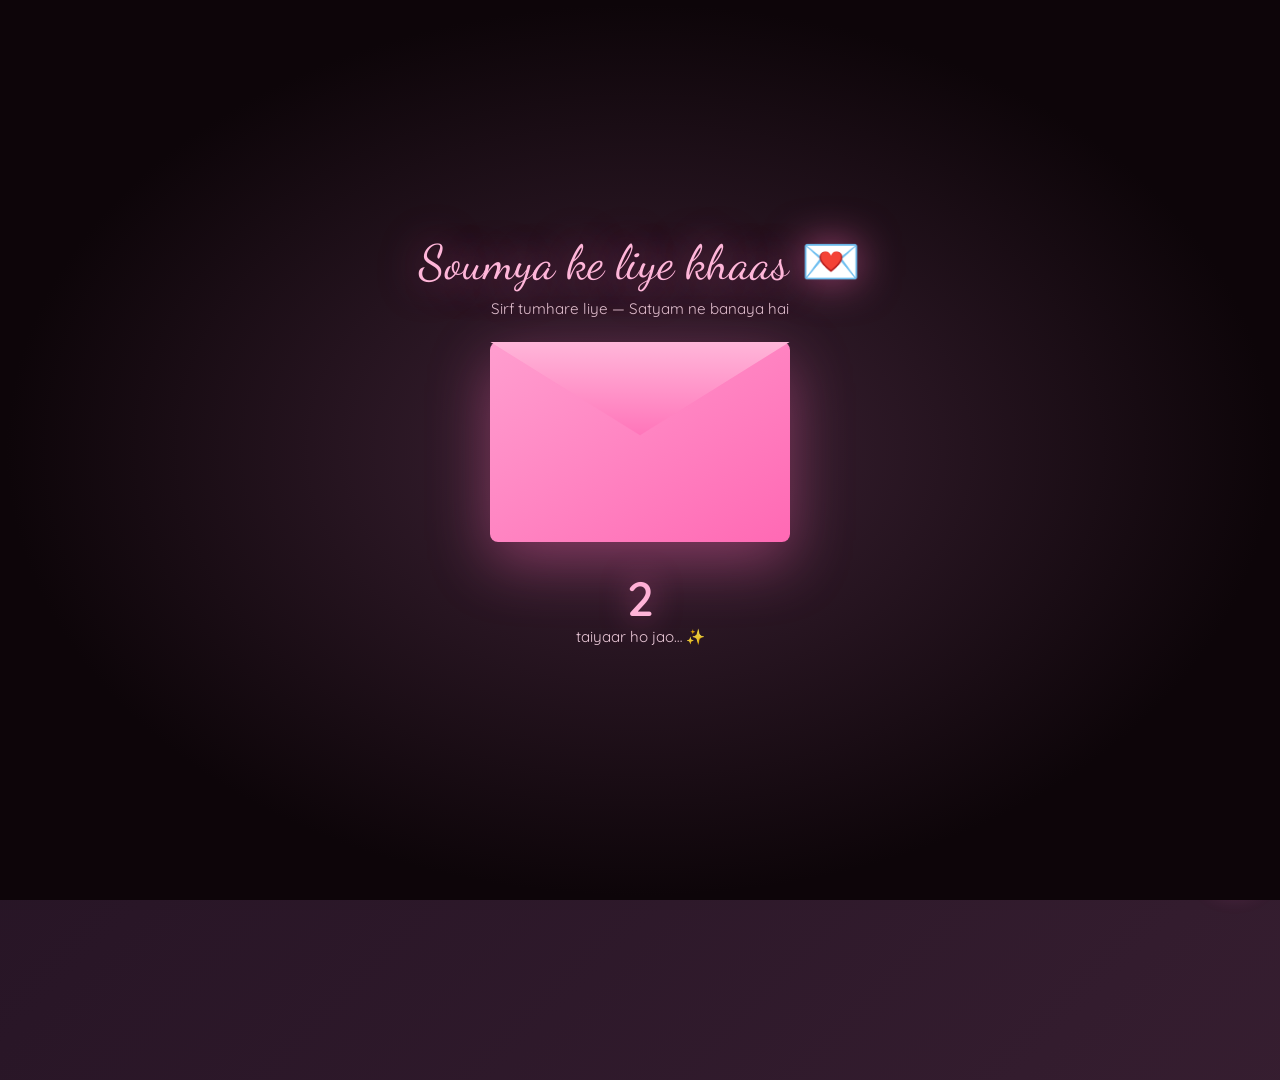
<file: index.html>
<!DOCTYPE html>
<html lang="en">
<head>
    <meta charset="UTF-8">
    <meta name="viewport" content="width=device-width, initial-scale=1.0">
    <title>For Soumya — Happy Birthday</title>
    <script src="https://cdnjs.cloudflare.com/ajax/libs/gsap/3.12.2/gsap.min.js"></script>
    <link rel="preconnect" href="https://fonts.googleapis.com">
    <link rel="preconnect" href="https://fonts.gstatic.com" crossorigin>
    <link href="https://fonts.googleapis.com/css2?family=Dancing+Script:wght@700&family=Quicksand:wght@400;600&display=swap" rel="stylesheet">
    <link rel="stylesheet" href="style.css">
    <link rel="stylesheet" href="media.css">
    <link rel="stylesheet" href="music.css">
</head>
<body>
    <div id="intro-gate" class="intro-gate">
        <div class="envelope-scene">
            <p class="intro-title">Soumya ke liye khaas 💌</p>
            <p class="intro-sub">Sirf tumhare liye — Satyam ne banaya hai</p>
            <div class="envelope" role="button" tabindex="0" aria-label="Open envelope">
                <div class="envelope-body"></div>
                <div class="envelope-flap"></div>
                <div class="letter-peek">
                    Happy Birthday<br>
                    Bagar Billi 🎂
                </div>
            </div>
            <div class="intro-countdown" aria-live="polite">
                <span class="intro-countdown-num">3</span>
                <p class="intro-countdown-text">sec mein khul raha hai…</p>
            </div>
            <button type="button" class="open-surprise-btn" hidden>Kholo apna surprise ✨</button>
        </div>
    </div>

    <canvas id="particle-canvas" aria-hidden="true"></canvas>
    <div class="photo-orbit" aria-hidden="true"></div>
    <div class="cursor"></div>

    <div class="container">
        <p class="eyebrow">Satyam → Soumya</p>
        <h1>Happy Birthday Soumya 💗</h1>
        <div class="hero-preview photo-frame hero-main">
            <img src="assets/images/img06.jpg" alt="Soumya — bagar billi" class="hero-feature">
        </div>
        <p class="nicknames">Meri <span>Bagar Billi</span> 🐾</p>
        <div class="greeting"></div>
        <div class="auto-countdown" aria-live="polite">
            <span class="countdown-ring"><span class="countdown-number">10</span></span>
            <p class="countdown-label">sec mein tumhara surprise khulega… ✨</p>
        </div>
        <button class="cta-button" type="button" hidden>Enter Our World 💕</button>
    </div>

    <script src="music.js"></script>
    <script src="script.js"></script>
</body>
</html>
</file>
<file: style.css>
* {
    margin: 0;
    padding: 0;
    box-sizing: border-box;
}

body {
    min-height: 100vh;
    display: flex;
    flex-direction: column;
    align-items: center;
    justify-content: center;
    background: linear-gradient(-45deg, #1a0a14, #2d1b2e, #3d2235, #1f1020);
    background-size: 400% 400%;
    animation: gradientBG 18s ease infinite;
    font-family: 'Quicksand', sans-serif;
    overflow-x: hidden;
    overflow-y: auto;
    position: relative;
    color: #fff;
}

#particle-canvas {
    position: fixed;
    inset: 0;
    width: 100%;
    height: 100%;
    pointer-events: none;
    z-index: 0;
}

.photo-orbit {
    position: fixed;
    inset: 0;
    pointer-events: none;
    z-index: 0;
}

.orbit-thumb {
    position: absolute;
    width: 72px;
    height: 72px;
    border-radius: 50%;
    object-fit: cover;
    border: 2px solid rgba(255, 182, 193, 0.6);
    box-shadow: 0 0 20px rgba(255, 105, 180, 0.4);
    opacity: 0.85;
    pointer-events: none;
}

.cursor {
    width: 22px;
    height: 22px;
    background: radial-gradient(circle, #ff9ecf, #ff69b4);
    border-radius: 50%;
    position: fixed;
    pointer-events: none;
    mix-blend-mode: screen;
    z-index: 100;
    transform: translate(-50%, -50%);
    box-shadow: 0 0 20px rgba(255, 105, 180, 0.8);
}

/* Envelope intro */
.intro-gate {
    position: fixed;
    inset: 0;
    z-index: 10000;
    display: flex;
    align-items: center;
    justify-content: center;
    background: radial-gradient(ellipse at center, #3d2235 0%, #0d0509 70%);
    transition: opacity 0.8s, visibility 0.8s;
}

.intro-gate.is-closing,
.intro-gate.hidden {
    pointer-events: none;
}

.intro-gate.hidden {
    opacity: 0;
    visibility: hidden;
}

.envelope-scene {
    text-align: center;
    perspective: 900px;
    padding: 1rem;
}

.intro-title {
    font-family: 'Dancing Script', cursive;
    font-size: clamp(2rem, 8vw, 3rem);
    color: #ffb6d9;
    margin-bottom: 0.5rem;
    text-shadow: 0 0 40px rgba(255, 105, 180, 0.6);
}

.intro-sub {
    color: rgba(255, 220, 235, 0.85);
    margin-bottom: 1.5rem;
    font-size: 0.95rem;
}

.envelope {
    width: min(300px, 85vw);
    height: 200px;
    margin: 0 auto 2rem;
    position: relative;
    transform-style: preserve-3d;
    cursor: pointer;
    touch-action: manipulation;
}

.envelope-body {
    position: absolute;
    inset: 0;
    background: linear-gradient(145deg, #ff9ecf, #ff69b4);
    border-radius: 8px;
    box-shadow: 0 20px 60px rgba(255, 105, 180, 0.4);
}

.envelope-flap {
    position: absolute;
    top: 0;
    left: 0;
    width: 100%;
    height: 55%;
    background: linear-gradient(180deg, #ffb6d9, #ff69b4);
    clip-path: polygon(0 0, 50% 85%, 100% 0);
    transform-origin: top center;
    transition: transform 1s cubic-bezier(0.34, 1.56, 0.64, 1);
    z-index: 2;
}

.envelope.open .envelope-flap {
    transform: rotateX(180deg);
}

.letter-peek {
    position: absolute;
    bottom: 20px;
    left: 50%;
    transform: translateX(-50%);
    width: 75%;
    padding: 1rem;
    background: #fff9fc;
    border-radius: 6px;
    font-family: 'Dancing Script', cursive;
    font-size: 1.3rem;
    color: #c4457a;
    opacity: 0;
    z-index: 1;
    line-height: 1.4;
}

.envelope.open .letter-peek {
    animation: letterRise 1s ease forwards 0.35s;
}

@keyframes letterRise {
    0% {
        opacity: 0;
        transform: translateX(-50%) translateY(20px);
    }
    100% {
        opacity: 1;
        transform: translateX(-50%) translateY(-30px);
    }
}

.intro-countdown {
    margin-bottom: 1.25rem;
}

.intro-countdown-num {
    display: block;
    font-family: 'Quicksand', sans-serif;
    font-size: 3rem;
    font-weight: 600;
    color: #ffb6d9;
    text-shadow: 0 0 30px rgba(255, 105, 180, 0.6);
    line-height: 1;
    margin-bottom: 0.35rem;
}

.intro-countdown-text {
    color: rgba(255, 220, 235, 0.9);
    font-size: 0.95rem;
}

.open-surprise-btn {
    padding: 1rem 2.2rem;
    font-size: 1.1rem;
    font-family: inherit;
    font-weight: 600;
    border: none;
    border-radius: 50px;
    background: linear-gradient(135deg, #ff69b4, #ff9a56);
    color: white;
    cursor: pointer;
    touch-action: manipulation;
    -webkit-tap-highlight-color: rgba(255, 105, 180, 0.45);
    min-height: 48px;
    box-shadow: 0 0 40px rgba(255, 105, 180, 0.5);
    animation: btnGlow 2s ease-in-out infinite;
}

@keyframes btnGlow {
    0%, 100% { box-shadow: 0 0 30px rgba(255, 105, 180, 0.4); }
    50% { box-shadow: 0 0 50px rgba(255, 154, 86, 0.7); }
}

.container {
    text-align: center;
    z-index: 10;
    position: relative;
    padding: 1.5rem;
    max-width: 560px;
    opacity: 0;
    visibility: hidden;
    pointer-events: none;
}

.container.revealed {
    opacity: 1;
    visibility: visible;
    pointer-events: auto;
}

.eyebrow {
    font-size: 0.85rem;
    letter-spacing: 0.2em;
    text-transform: uppercase;
    color: rgba(255, 182, 193, 0.9);
    margin-bottom: 0.75rem;
    opacity: 0;
}

h1 {
    font-family: 'Dancing Script', cursive;
    font-size: clamp(2.4rem, 8vw, 3.8rem);
    color: #ffb6d9;
    text-shadow: 0 0 30px rgba(255, 105, 180, 0.6);
    margin-bottom: 1.25rem;
    opacity: 0;
}

.hero-preview.hero-main {
    width: min(300px, 88vw);
    margin: 0 auto 1rem;
    opacity: 0;
}

.hero-feature {
    animation: softGlow 3s ease-in-out infinite;
}

.nicknames {
    font-family: 'Dancing Script', cursive;
    font-size: 1.5rem;
    color: #ffc4e0;
    margin-bottom: 1.25rem;
    opacity: 0;
}

.nicknames span {
    color: #ff9ecf;
    text-shadow: 0 0 20px rgba(255, 105, 180, 0.6);
}

@keyframes softGlow {
    0%, 100% { filter: brightness(1); }
    50% { filter: brightness(1.08); }
}

.greeting {
    font-size: clamp(1rem, 3.5vw, 1.25rem);
    color: #f5d0e8;
    margin-bottom: 2rem;
    min-height: 3.5em;
    line-height: 1.6;
    opacity: 0;
}

.auto-countdown {
    margin: 0 auto 1.5rem;
    opacity: 0;
    pointer-events: none;
}

.container.revealed .auto-countdown {
    opacity: 1;
}

.countdown-ring {
    display: flex;
    align-items: center;
    justify-content: center;
    width: 88px;
    height: 88px;
    margin: 0 auto 0.75rem;
    border-radius: 50%;
    border: 3px solid rgba(255, 182, 193, 0.45);
    background: rgba(255, 105, 180, 0.15);
    box-shadow: 0 0 30px rgba(255, 105, 180, 0.35);
    animation: countdownPulse 1s ease-in-out infinite;
}

.countdown-number {
    font-family: 'Quicksand', sans-serif;
    font-size: 2.4rem;
    font-weight: 600;
    color: #ffb6d9;
    line-height: 1;
}

.countdown-label {
    font-size: clamp(0.9rem, 3.5vw, 1.05rem);
    color: #ffc4e0;
    line-height: 1.45;
}

@keyframes countdownPulse {
    0%, 100% { transform: scale(1); box-shadow: 0 0 24px rgba(255, 105, 180, 0.3); }
    50% { transform: scale(1.05); box-shadow: 0 0 40px rgba(255, 154, 86, 0.5); }
}

.cta-button {
    position: relative;
    z-index: 20;
    padding: 1rem 2.2rem;
    font-size: 1.1rem;
    font-family: inherit;
    font-weight: 600;
    background: linear-gradient(135deg, #ff69b4, #c77dff, #ff99cc);
    background-size: 200% 200%;
    animation: shimmerBtn 4s ease infinite;
    border: none;
    border-radius: 50px;
    color: white;
    cursor: pointer;
    touch-action: manipulation;
    -webkit-tap-highlight-color: rgba(255, 105, 180, 0.45);
    box-shadow: 0 8px 30px rgba(255, 105, 180, 0.45);
    transition: transform 0.3s, box-shadow 0.3s;
    opacity: 0;
    pointer-events: auto;
    min-height: 48px;
    min-width: min(100%, 280px);
}

.cta-button:hover {
    transform: scale(1.06);
    box-shadow: 0 12px 40px rgba(255, 105, 180, 0.65);
}

.floating {
    position: fixed;
    pointer-events: none;
    opacity: 0;
    z-index: 1;
}

@keyframes gradientBG {
    0% { background-position: 0% 50%; }
    50% { background-position: 100% 50%; }
    100% { background-position: 0% 50%; }
}

@keyframes shimmerBtn {
    0%, 100% { background-position: 0% 50%; }
    50% { background-position: 100% 50%; }
}

@media (max-width: 768px) {
    .orbit-thumb {
        width: 52px;
        height: 52px;
    }

    .container {
        padding: 1.25rem 1rem 6rem;
        width: 100%;
    }

    .cta-button {
        display: inline-block;
        width: auto;
        max-width: 100%;
    }
}

@media (pointer: coarse) {
    .cursor {
        display: none;
    }
}
</file>
<file: media.css>
/* Full photo — no awkward crop */
.photo-frame {
    background: linear-gradient(145deg, #1a0a14, #2a1528);
    border-radius: 18px;
    border: 2px solid rgba(255, 182, 193, 0.3);
    box-shadow: 0 12px 40px rgba(0, 0, 0, 0.45);
    display: flex;
    align-items: center;
    justify-content: center;
    overflow: hidden;
    padding: 0.35rem;
}

.photo-frame img,
.photo-frame video {
    width: 100%;
    height: auto;
    max-height: min(72vh, 520px);
    object-fit: contain;
    object-position: center;
    display: block;
    border-radius: 14px;
}

/* Full memory GIF — fits inside frame, no crop */
.gif-showcase {
    width: min(400px, 94vw);
    margin: 0 auto;
    min-height: 280px;
    max-height: min(88vh, 720px);
    display: flex;
    align-items: center;
    justify-content: center;
    background: linear-gradient(160deg, #120810, #2a1528);
    border-radius: 22px;
    border: 2px solid rgba(255, 182, 193, 0.45);
    box-shadow: 0 20px 50px rgba(255, 105, 180, 0.25);
    padding: 10px;
    overflow: hidden;
    position: relative;
}

.gif-showcase img.memory-gif {
    width: auto;
    max-width: 100%;
    height: auto;
    max-height: min(82vh, 680px);
    object-fit: contain;
    object-position: center;
    display: block;
    border-radius: 14px;
}

.gif-showcase.is-loading img.memory-gif {
    opacity: 0;
}

.gif-loader {
    position: absolute;
    inset: 0;
    display: flex;
    flex-direction: column;
    align-items: center;
    justify-content: center;
    gap: 0.75rem;
    color: #ffb6d9;
    font-size: 0.95rem;
}

.gif-loader.hidden {
    display: none;
}

.gif-loader-spinner {
    width: 44px;
    height: 44px;
    border: 3px solid rgba(255, 182, 193, 0.3);
    border-top-color: #ff69b4;
    border-radius: 50%;
    animation: gifSpin 0.9s linear infinite;
}

@keyframes gifSpin {
    to { transform: rotate(360deg); }
}

.gif-strip-item {
    flex: 0 0 auto;
    scroll-snap-align: center;
    width: min(320px, 85vw);
    padding: 0;
    border: none;
    background: transparent;
}

.gif-strip-item .gif-showcase {
    width: 100%;
    min-height: 240px;
    max-height: 420px;
}

.gif-strip-item .gif-showcase img.memory-gif {
    max-height: 400px;
}
</file>
<file: music.css>
.music-dock {
    position: fixed;
    bottom: 1.25rem;
    right: 1.25rem;
    z-index: 9990;
    display: flex;
    flex-direction: column;
    align-items: flex-end;
    gap: 0.5rem;
}

.music-fab {
    width: 52px;
    height: 52px;
    border-radius: 50%;
    border: 2px solid rgba(255, 182, 193, 0.6);
    background: linear-gradient(135deg, rgba(255, 105, 180, 0.95), rgba(199, 125, 255, 0.95));
    color: white;
    font-size: 1.35rem;
    cursor: pointer;
    box-shadow: 0 8px 28px rgba(255, 105, 180, 0.45);
    display: flex;
    align-items: center;
    justify-content: center;
    transition: transform 0.25s, box-shadow 0.25s;
    backdrop-filter: blur(8px);
    flex-shrink: 0;
}

.music-picker-btn {
    width: 40px;
    height: 40px;
    border-radius: 50%;
    border: 2px solid rgba(255, 182, 193, 0.45);
    background: rgba(30, 15, 25, 0.85);
    color: #ffb6d9;
    font-size: 1rem;
    cursor: pointer;
    backdrop-filter: blur(8px);
    transition: transform 0.2s, background 0.2s;
}

.music-picker-btn:hover {
    transform: scale(1.08);
    background: rgba(255, 105, 180, 0.35);
}

.music-fab:hover {
    transform: scale(1.08);
    box-shadow: 0 12px 36px rgba(255, 105, 180, 0.6);
}

.music-fab.playing {
    animation: musicPulse 1.5s ease-in-out infinite;
}

.music-fab.muted-state {
    opacity: 0.9;
    background: rgba(60, 40, 55, 0.9);
}

@keyframes musicPulse {
    0%, 100% { box-shadow: 0 8px 28px rgba(255, 105, 180, 0.45); }
    50% { box-shadow: 0 8px 40px rgba(255, 154, 86, 0.7); }
}

.music-yt-host {
    position: fixed;
    width: 0;
    height: 0;
    overflow: hidden;
    opacity: 0;
    pointer-events: none;
    z-index: -1;
}

.music-panel {
    width: min(260px, calc(100vw - 2rem));
    padding: 0.85rem;
    border-radius: 16px;
    background: rgba(15, 8, 14, 0.92);
    border: 1px solid rgba(255, 182, 193, 0.35);
    box-shadow: 0 12px 40px rgba(0, 0, 0, 0.45);
    backdrop-filter: blur(12px);
    opacity: 0;
    visibility: hidden;
    transform: translateY(12px) scale(0.95);
    transition: opacity 0.3s, transform 0.3s, visibility 0.3s;
    pointer-events: none;
}

.music-panel.open {
    opacity: 1;
    visibility: visible;
    transform: translateY(0) scale(1);
    pointer-events: auto;
}

.music-panel-title {
    font-size: 0.75rem;
    text-transform: uppercase;
    letter-spacing: 0.12em;
    color: rgba(255, 200, 220, 0.8);
    margin-bottom: 0.65rem;
    text-align: center;
}

.music-tracks {
    display: grid;
    grid-template-columns: 1fr 1fr;
    gap: 0.5rem;
}

.music-track-btn {
    display: flex;
    flex-direction: column;
    align-items: center;
    gap: 0.2rem;
    padding: 0.65rem 0.4rem;
    border-radius: 12px;
    border: 1px solid rgba(255, 182, 193, 0.25);
    background: rgba(255, 255, 255, 0.05);
    color: #ffe4f2;
    cursor: pointer;
    font-family: inherit;
    font-size: 0.8rem;
    transition: background 0.2s, border-color 0.2s, transform 0.2s;
}

.music-track-btn:hover {
    background: rgba(255, 105, 180, 0.2);
    transform: scale(1.03);
}

.music-track-btn.active {
    border-color: #ff69b4;
    background: rgba(255, 105, 180, 0.25);
    box-shadow: 0 0 16px rgba(255, 105, 180, 0.35);
}

.track-emoji {
    font-size: 1.35rem;
}

.track-name {
    font-weight: 600;
    line-height: 1.2;
    text-align: center;
}

.track-movie {
    font-size: 0.62rem;
    font-weight: 500;
    color: rgba(255, 200, 220, 0.55);
    text-align: center;
}

.music-hint {
    position: fixed;
    bottom: 7rem;
    right: 1rem;
    z-index: 9989;
    max-width: 210px;
    padding: 0.5rem 0.85rem;
    font-size: 0.72rem;
    line-height: 1.35;
    color: #ffe4f2;
    background: rgba(0, 0, 0, 0.65);
    border-radius: 12px;
    border: 1px solid rgba(255, 182, 193, 0.35);
    pointer-events: none;
    opacity: 0;
    transform: translateY(8px);
    transition: opacity 0.4s, transform 0.4s;
}

.music-hint.show {
    opacity: 1;
    transform: translateY(0);
}

@media (max-width: 480px) {
    .music-dock {
        bottom: 1rem;
        right: 1rem;
    }

    .music-fab {
        width: 48px;
        height: 48px;
    }

    .music-picker-btn {
        width: 36px;
        height: 36px;
    }

    .music-hint {
        bottom: 6.5rem;
        right: 0.75rem;
    }
}
</file>
